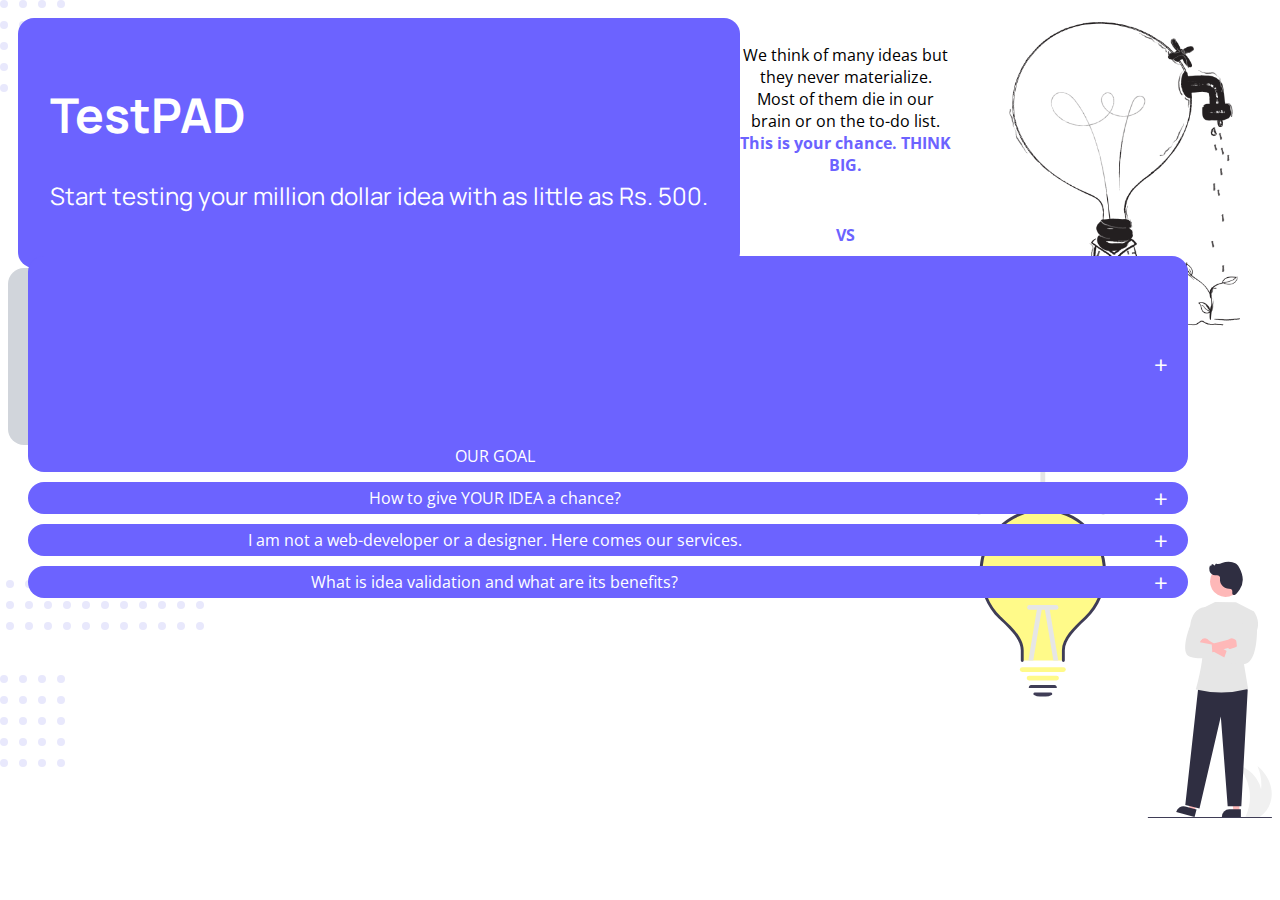
<file: index.html>
<!DOCTYPE html>
<html lang="en">

<head>
    <meta charset="UTF-8">
    <meta http-equiv="X-UA-Compatible" content="IE=edge">
    <meta name="viewport" content="width=device-width, initial-scale=1.0">
    <title>validateuridea</title>
    <link href="/style.css" rel="stylesheet">
</head>

<body background="/images/grey-dots.svg">
    <div class="header">
        <div class="header-details">
            <h1>TestPAD</h1>
            <p>Start testing your million dollar idea with as little as Rs. 500.
            </p>
        </div>
        <div>
            <img class="header-hero" src="images/08.png" alt="ideas">
        </div>
    </div>
    <div>
        <span class="highlight"></span>
        <p>We think of many ideas but they never materialize. Most of them die in our brain or on the to-do list.<span
                class="highlight"> This is your chance. THINK BIG.</span></p>
    </div>
    <div class="comparison">
        <div class="alignment-left">
            <strong>What goes through your mind when you get an idea?</strong>
            <ul>
                <li class="cross">How can I showcase this idea to the world?</li>
                <li class="cross">For that, how to make a website and logo?</li>
                <li class="cross">Should I be spending money for testing this idea?</li>
                <li>
                    <h2>I should drop this idea!</h2>
                </li>
            </ul>
        </div>
        <span class="highlight">VS</span>
        <div class="alignment-right">
            <strong> What you should be thinking when you get an idea?</strong>
            <ul>
                <li class="tick">Defining the idea before initial testing.</li>
                <li class="tick">Planning the budget for testing.</li>
                <li class="tick">Creating different social media accounts.</li>
                <h2>For everything else-We will help!</h2>
            </ul>
        </div>
    </div>

    <img class="header-hero" src="/images/undraw_lightbulb_moment_re_ulyo.svg" alt="Idea">

    <div class="accordian">
        <div class="contentBx">
            <div class="label">OUR GOAL</div>
            <div class="content">
                <ul>

                    <li>Our Goal is to give those ideas a chance before YOUR brain forgets them.</li>
                    <li>We will help you to take the leap of faith.</li>
                </ul>

            </div>
        </div>

        <div class="contentBx">
            <div class="label">How to give YOUR IDEA a chance? </div>
            <div class="content">
                <ul>
                    <h2>Design a website.</h2>
                    <li>Showing an initial website to your customers is convenient than a PPT or a PDF.</li>
                    <li>It need not to be as perfect as the final one.</li>

                    <h2>Design a logo for your website.</h2>
                    <li>This is not necessary but it shows you are serious about your business idea.</li>
                    <li>Logo may change as your journey progresses.</li>

                    <h2>Showcase this website on social media platforms.</h2>

                    <li>This will help more people discover your solution.</li>
                    <li>You should be proactive and take necessary feedback.</li>
                    </ul>
                </div>

            </div>
                    <div class="contentBx">
                        <div class="label">I am not a web-developer or a designer. Here comes our services.</div>
                        <div class="content">
                    We will design you a basic website to get your idea across along with the logo and host it on
                        the web.
                    <li>A basic simple website- To get your idea across.</li>
                    <li>We provide cost effective services so that you can experiment with various ideas.</li>
                    <a href="/pricing.html">Check Pricing</a>
                </ul>
            </div>

        </div>

    
    <div class="contentBx">
        <div class="label">What is idea validation and what are its benefits?</div>
        <div class="content">
            <ul>
                <li>Mechanism by which you can understand whether the problem you are trying to solve is a real one
                    and there is a need for the solution you are coming up with.</li>
                Benefits:
                <li>Minimizes risk of failure. </li>
                <li>Saves up on time and cost for marketing and development. </li>
                <li>Initiates feedback mechanism. </li>
                <li>Understanding Customer Appeal</li>
            </ul>
        </div>
    </div>
    

</div>
</body>
<script src="/app.js"></script>

</html>
</file>
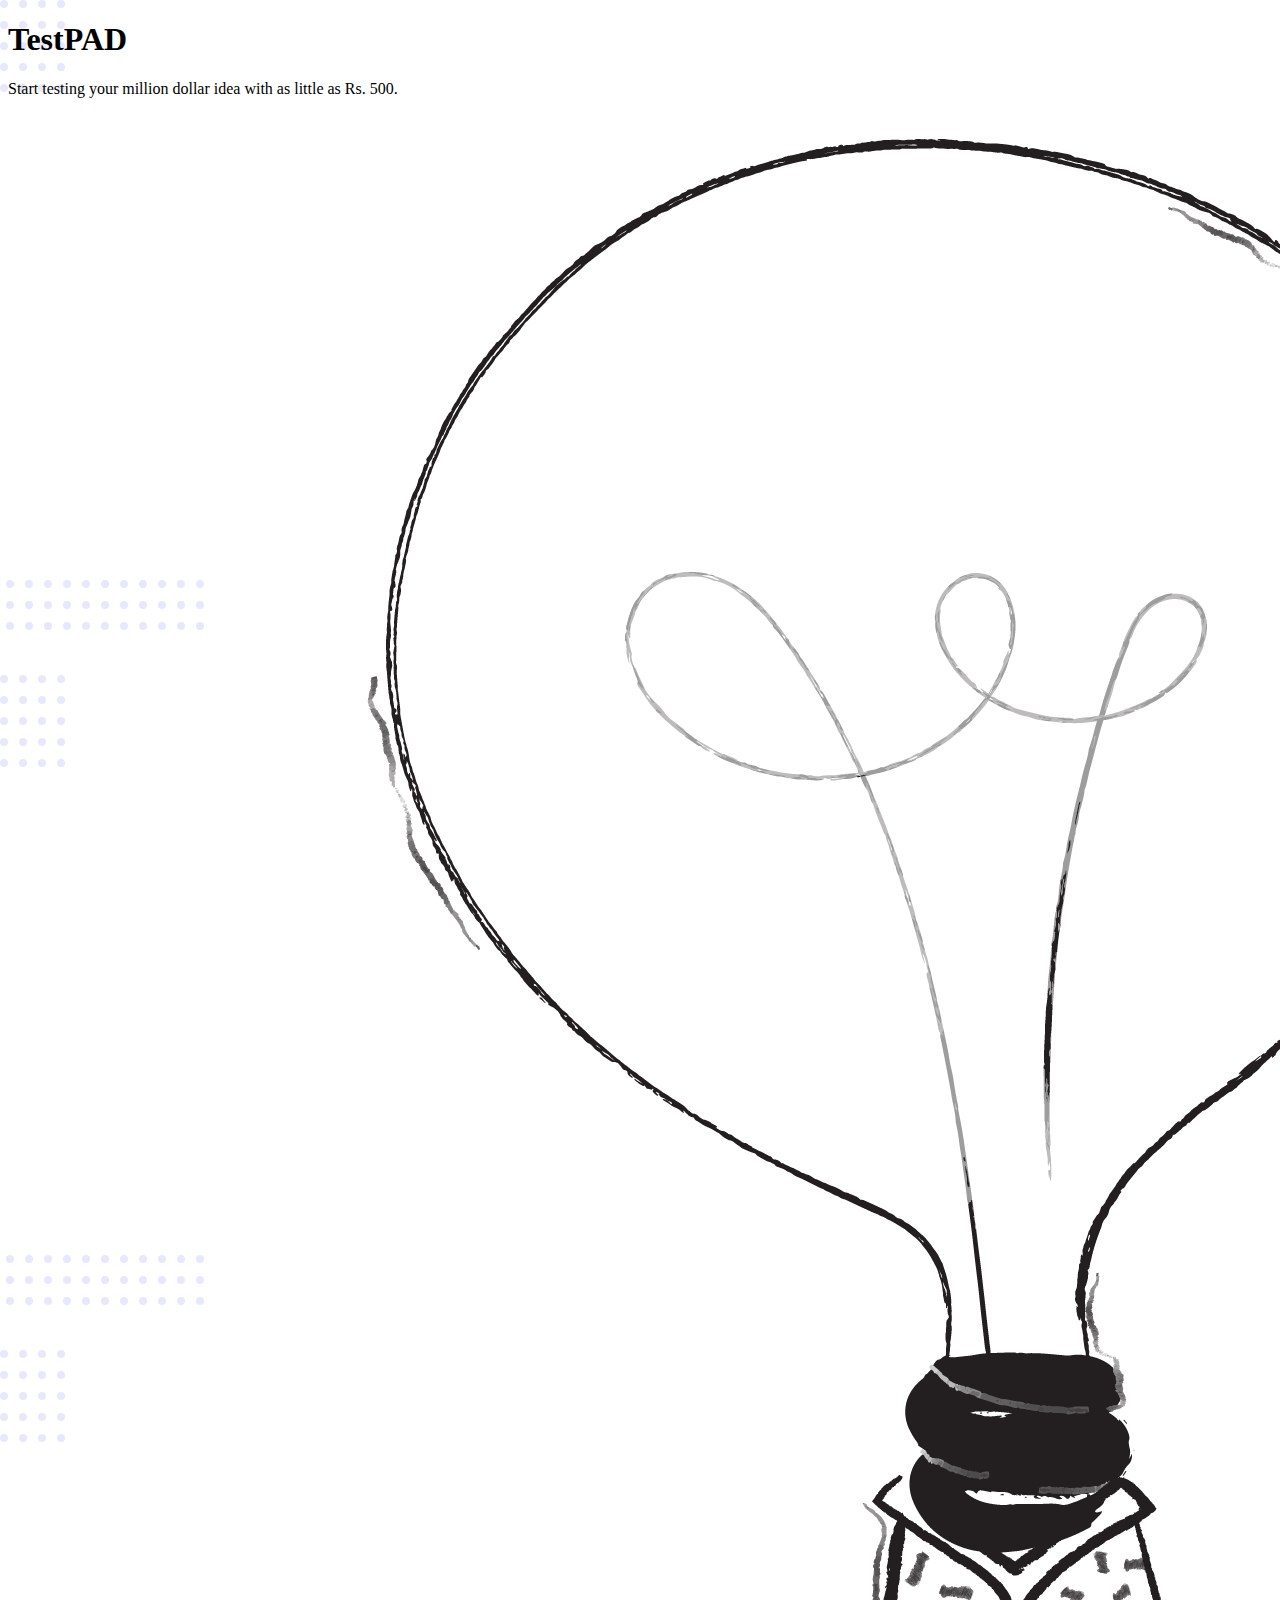
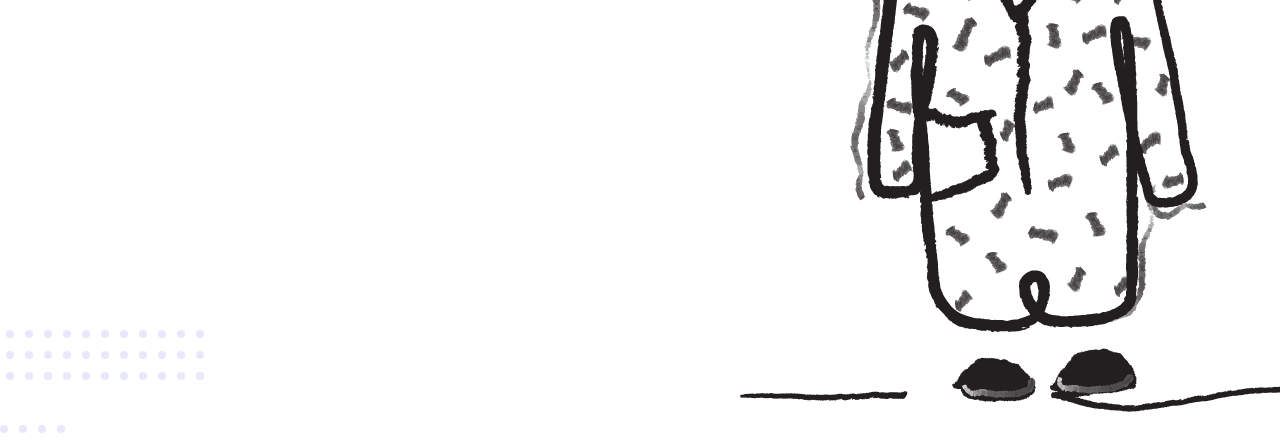
<file: ourservices.html>
<!DOCTYPE html>
<html lang="en">
<head>
    <meta charset="UTF-8">
    <meta http-equiv="X-UA-Compatible" content="IE=edge">
    <meta name="viewport" content="width=5, initial-scale=1.0">
    <title>Document</title>
</head>
<body background="/images/grey-dots.svg">
    <div class="header">
        <div class="header-details">
            <h1>TestPAD</h1>
            <p>Start testing your million dollar idea with as little as Rs. 500.
            </p>
        </div>
        <div>
            <img class="header-hero" src="images/08.png" alt="ideas">
        </div>
    </div>
</body>
<script src="/app.js"></script>
</html>
</file>
<file: style.css>
@import url('https://fonts.googleapis.com/css2?family=Manrope:wght@800&display=swap');

@import url('https://fonts.googleapis.com/css2?family=Open+Sans&display=swap');

h1{
    
    font-size: 3rem;
}

.header{
    font-family: 'Manrope', sans-serif;
    color: white;
    font-size: 18pt;
    text-align: left;
    padding:10px;
}
.header-details{
    float:left;
    background-color:#6C63FF;
    border-radius: 1rem;
    padding: 2rem;
}
.header-hero{
    width: 25%;
    height:25%;
    float:inline-end;
}

body{
    font-family: 'Open Sans', sans-serif;
    text-align: center;
}
.highlight{
    color:#6C63FF;
    font-weight: bolder;
}
.accordian {
    max-width: 1200px;
  }
.accordian .contentBx{
    position: relative;
    margin: 10px 20px;
}
.accordian .contentBx .label{
    /* text-align: center; */
    position: relative;
    padding:5px;
    background:#6C63FF;
    color:white;
    cursor:pointer;
    border-radius: 1rem;
    align-items: center;
}
.accordian .contentBx .label::before{
    content:'+';
    position:absolute;
    top:50%;
    right:20px;
    transform:translateY(-50%);
    font-size:1.5em;
}
.accordian .contentBx.active .label::before{
    content:'-';
}
.accordian .contentBx .content{
    position:relative;
    background:white;
    height:0px;
    overflow:hidden;
    transition:0.5s;
    overflow-y:auto;
}
.accordian .contentBx.active .content{
height:150px;
padding:10px;
}
h2{
    text-align: center;
}

ul {
    text-align: left;
    list-style-type:none;
    margin: 0;
    padding: 0;
  }
.cross:before{
    content: '☒'; 
    color:red;
    padding-left: 1rem;
    padding-right: .5rem;
    
   }
.tick:before{
    content: '☑'; 
    color:green;
    padding-left: 1rem;
    padding-right: .5rem;
   }
.alignment-left{
    float: left;
    padding-top: 1rem;
    padding-left: 2rem;
    padding-right: 1rem;
    border-radius: 1rem;
background-color: #D1D5DB;
}

.alignment-right{
    float: right;
    padding-top: 1rem;
    padding-left: 1rem;
    padding-right: 2rem;
    border-radius: 1rem;
background-color: #D1D5DB;
}



.comparison{
padding-top:2rem;

}
</file>
